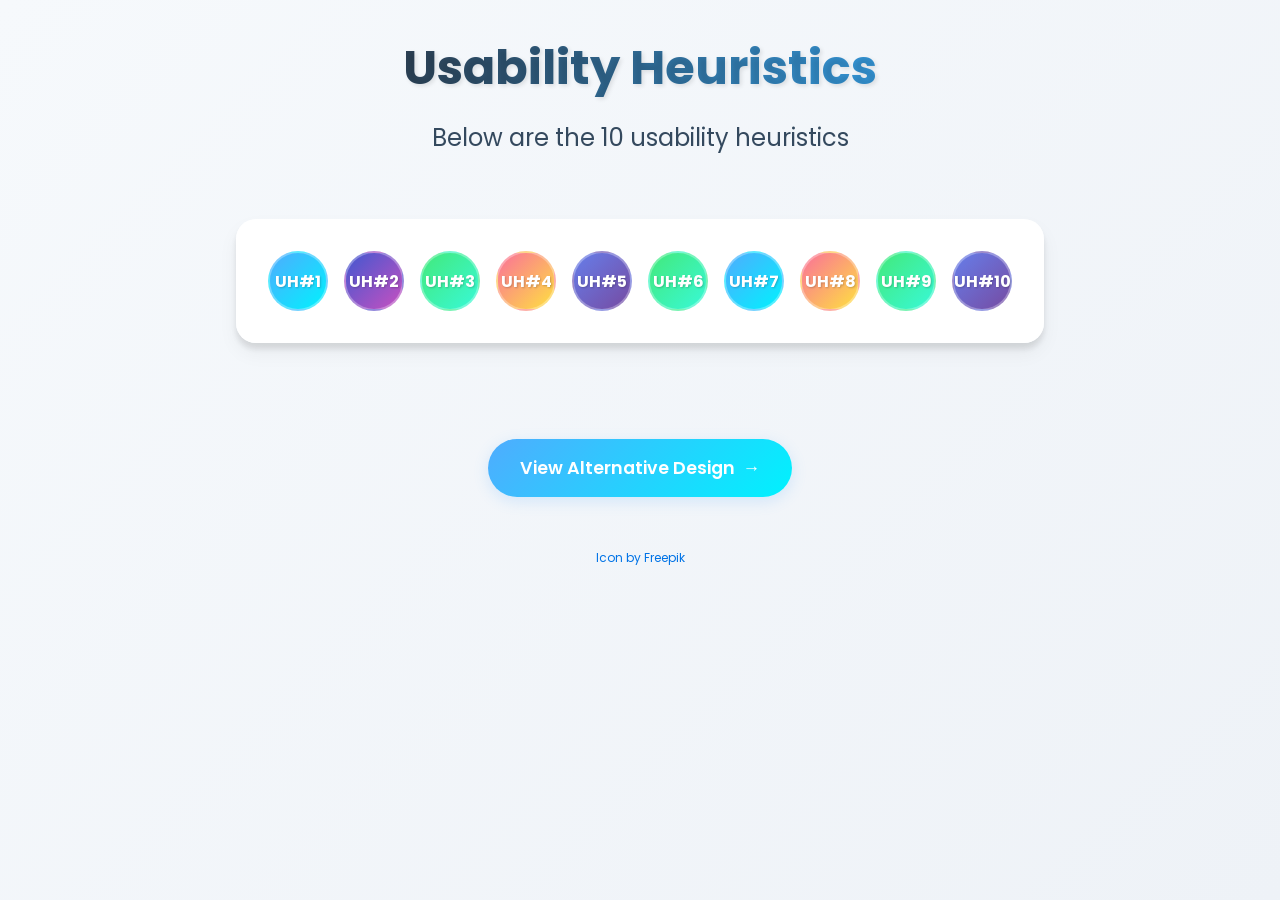
<file: index.html>
<!DOCTYPE html>
<html lang="en">
  <head>
    <meta charset="UTF-8" />
    <meta name="viewport" content="width=device-width, initial-scale=1.0" />
    <title>Usability Heuristics Fisheye Menu</title>
    <link rel="stylesheet" href="style.css" />
    <link
      href="https://fonts.googleapis.com/css2?family=Poppins:wght@400;600;700&display=swap"
      rel="stylesheet"
    />
    <link rel="icon" href="assets/favicon.ico" type="image/x-icon" />
  </head>
  <body>
    <div class="container">
      <header>
        <h1>Usability Heuristics</h1>
        <h2>Below are the 10 usability heuristics</h2>
      </header>

      <div class="menu-container">
        <div
          class="menu-item"
          data-description="Keep users informed about what's going on through appropriate feedback within reasonable time."
        >
          <span class="label">UH#1</span>
          <span class="details">Visibility of system status</span>
        </div>
        <div
          class="menu-item"
          data-description="Speak the users' language. Follow real-world conventions, making information appear natural and logical."
        >
          <span class="label">UH#2</span>
          <span class="details">Match between system and real world</span>
        </div>
        <div
          class="menu-item"
          data-description="Users often make mistakes. Support undo and redo actions, and provide clear emergency exits."
        >
          <span class="label">UH#3</span>
          <span class="details">User control and freedom</span>
        </div>
        <div
          class="menu-item"
          data-description="Follow platform conventions. Users shouldn't wonder whether different words, situations, or actions mean the same thing."
        >
          <span class="label">UH#4</span>
          <span class="details">Consistency and standards</span>
        </div>
        <div
          class="menu-item"
          data-description="Prevent problems from occurring. Either eliminate error-prone conditions or check for them and present users with confirmation options."
        >
          <span class="label">UH#5</span>
          <span class="details">Error prevention</span>
        </div>
        <div
          class="menu-item"
          data-description="Minimize user memory load. Make objects, actions, and options visible. Instructions should be visible or easily retrievable."
        >
          <span class="label">UH#6</span>
          <span class="details">Recognition rather than recall</span>
        </div>
        <div
          class="menu-item"
          data-description="Accelerators speed up interaction for expert users. Allow users to tailor frequent actions."
        >
          <span class="label">UH#7</span>
          <span class="details">Flexibility and efficiency</span>
        </div>
        <div
          class="menu-item"
          data-description="Dialogues should contain only relevant information. Every extra unit of information competes with relevant units."
        >
          <span class="label">UH#8</span>
          <span class="details">Aesthetic and minimalist design</span>
        </div>
        <div
          class="menu-item"
          data-description="Error messages should be expressed in plain language, precisely indicate the problem, and constructively suggest a solution."
        >
          <span class="label">UH#9</span>
          <span class="details">Help users with errors</span>
        </div>
        <div
          class="menu-item"
          data-description="Help and documentation should be easy to search, focused on user's task, list concrete steps, and not be too large."
        >
          <span class="label">UH#10</span>
          <span class="details">Help and documentation</span>
        </div>
      </div>
      <div id="tooltip" class="tooltip"></div>
    </div>
    <!-- Button to redirect to alternative design -->
    <div class="button-container">
      <a href="design2.html" class="next-design-btn">
        View Alternative Design
        <span class="arrow">→</span>
      </a>
    </div>
    <footer>
      <p>
        <a href="https://www.freepik.com/icons/favicon">Icon by Freepik</a>
      </p>
    </footer>

    <script src="script.js"></script>
  </body>
</html>
</file>
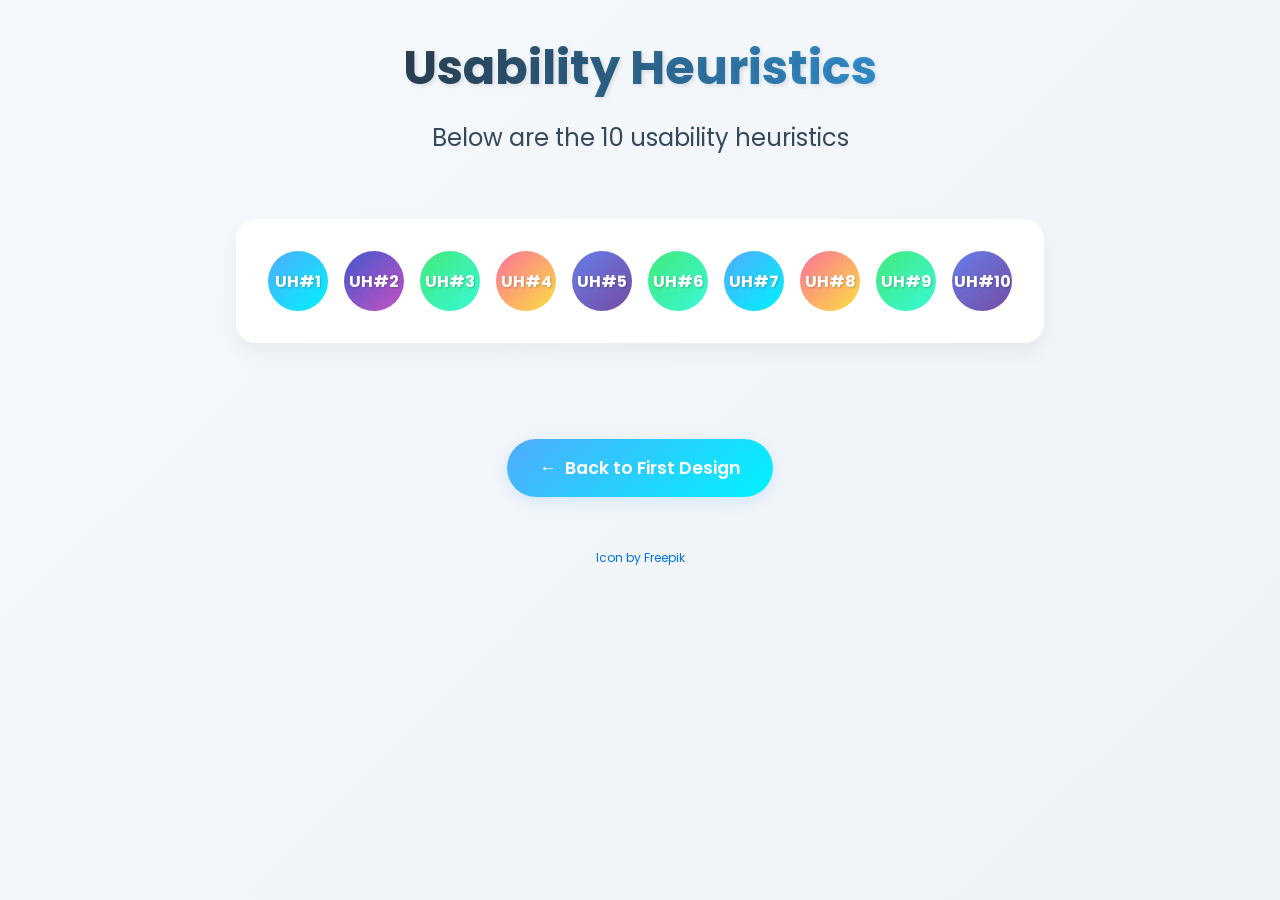
<file: design2.html>
<!DOCTYPE html>
<html lang="en">
  <head>
    <meta charset="UTF-8" />
    <meta name="viewport" content="width=device-width, initial-scale=1.0" />
    <title>Usability Heuristics Fisheye Menu</title>
    <link
      href="https://fonts.googleapis.com/css2?family=Poppins:wght@400;600;700&display=swap"
      rel="stylesheet"
    />
    <link rel="stylesheet" href="style-design2.css" />
    <link rel="icon" href="assets/favicon.ico" type="image/x-icon" />
  </head>
  <body>
    <div class="container">
      <header>
        <h1>Usability Heuristics</h1>
        <h2>Below are the 10 usability heuristics</h2>
      </header>

      <div class="menu-container">
        <div
          class="menu-item"
          data-description="Keep users informed about what's going on through appropriate feedback within reasonable time."
        >
          <span class="label">UH#1</span>
          <span class="details">Visibility of system status</span>
        </div>
        <!-- Repeat for other menu items -->
        <div
          class="menu-item"
          data-description="Speak the users' language. Follow real-world conventions, making information appear natural and logical."
        >
          <span class="label">UH#2</span>
          <span class="details">Match between system and real world</span>
        </div>
        <div
          class="menu-item"
          data-description="Users often make mistakes. Support undo and redo actions, and provide clear emergency exits."
        >
          <span class="label">UH#3</span>
          <span class="details">User control and freedom</span>
        </div>
        <div
          class="menu-item"
          data-description="Follow platform conventions. Users shouldn't wonder whether different words, situations, or actions mean the same thing."
        >
          <span class="label">UH#4</span>
          <span class="details">Consistency and standards</span>
        </div>
        <div
          class="menu-item"
          data-description="Prevent problems from occurring. Either eliminate error-prone conditions or check for them and present users with confirmation options."
        >
          <span class="label">UH#5</span>
          <span class="details">Error prevention</span>
        </div>
        <div
          class="menu-item"
          data-description="Minimize user memory load. Make objects, actions, and options visible. Instructions should be visible or easily retrievable."
        >
          <span class="label">UH#6</span>
          <span class="details">Recognition rather than recall</span>
        </div>
        <div
          class="menu-item"
          data-description="Accelerators speed up interaction for expert users. Allow users to tailor frequent actions."
        >
          <span class="label">UH#7</span>
          <span class="details">Flexibility and efficiency</span>
        </div>
        <div
          class="menu-item"
          data-description="Dialogues should contain only relevant information. Every extra unit of information competes with relevant units."
        >
          <span class="label">UH#8</span>
          <span class="details">Aesthetic and minimalist design</span>
        </div>
        <div
          class="menu-item"
          data-description="Error messages should be expressed in plain language, precisely indicate the problem, and constructively suggest a solution."
        >
          <span class="label">UH#9</span>
          <span class="details">Help users with errors</span>
        </div>
        <div
          class="menu-item"
          data-description="Help and documentation should be easy to search, focused on user's task, list concrete steps, and not be too large."
        >
          <span class="label">UH#10</span>
          <span class="details">Help and documentation</span>
        </div>
      </div>
      <div id="tooltip" class="tooltip"></div>
    </div>
    <div class="button-container">
      <a href="index.html" class="next-design-btn">
        <span class="arrow">←</span>
        Back to First Design
      </a>
    </div>

    <footer>
      <p>
        <a href="https://www.freepik.com/icons/favicon">Icon by Freepik</a>
      </p>
    </footer>
    <!-- <script src="Design-2/script.js"></script> -->
  </body>
</html>
</file>
<file: style.css>
* {
  margin: 0;
  padding: 0;
  box-sizing: border-box;
}

body {
  min-height: 100vh;
  background: linear-gradient(135deg, #f6f9fc 0%, #eef2f7 100%);
  font-family: "Poppins", sans-serif;
  color: #2c3e50;
}

.container {
  display: flex;
  flex-direction: column;
  align-items: center;
  padding: 2rem;
  gap: 2rem;
}

header {
  text-align: center;
  margin-bottom: 2rem;
}

h1 {
  font-size: 3rem;
  font-weight: 700;
  margin-bottom: 1rem;
  background: linear-gradient(120deg, #2c3e50, #3498db);
  -webkit-background-clip: text;
  background-clip: text;
  color: transparent;
  text-shadow: 2px 2px 4px rgba(0, 0, 0, 0.1);
}

h2 {
  font-size: 1.5rem;
  font-weight: 400;
  color: #34495e;
}

.menu-container {
  background: rgba(255, 255, 255, 0.95);
  padding: 2rem;
  border-radius: 20px;
  display: flex;
  align-items: center;
  gap: 1rem;
  flex-wrap: wrap;
  justify-content: center;
  max-width: 1200px;
  box-shadow: 0 10px 20px rgba(0, 0, 0, 0.05), 0 6px 6px rgba(0, 0, 0, 0.1),
    inset 0 0 0 1px rgba(255, 255, 255, 0.1);
  backdrop-filter: blur(10px);
}

.menu-item {
  width: 60px;
  height: 60px;
  background: linear-gradient(135deg, #4facfe 0%, #00f2fe 100%);
  border-radius: 50%;
  display: flex;
  justify-content: center;
  align-items: center;
  color: white;
  font-weight: bold;
  transition: all 0.3s ease;
  cursor: pointer;
  position: relative;
  border: 2px solid rgba(255, 255, 255, 0.3);
}

.menu-item:hover {
  width: 120px;
  height: 120px;
  background: linear-gradient(135deg, #0061ff 0%, #60efff 100%);
  z-index: 1;
  transform: scale(1.1);
  box-shadow: 0 10px 20px rgba(0, 0, 0, 0.15), 0 3px 6px rgba(0, 0, 0, 0.1),
    inset 0 0 0 1px rgba(255, 255, 255, 0.2);
}

.menu-item .label {
  font-size: 1rem;
  text-shadow: 1px 1px 2px rgba(0, 0, 0, 0.2);
}

.menu-item:hover .label {
  display: none;
}

.menu-item .details {
  display: none;
  text-align: center;
  font-size: 0.9rem;
  padding: 0.5rem;
  line-height: 1.2;
  text-shadow: 1px 1px 2px rgba(0, 0, 0, 0.2);
}

.menu-item:hover .details {
  display: block;
}

.tooltip {
  position: fixed;
  display: none;
  background: linear-gradient(135deg, #2c3e50 0%, #3498db 100%);
  color: white;
  padding: 1rem;
  border-radius: 8px;
  max-width: 300px;
  font-size: 0.9rem;
  z-index: 1000;
  box-shadow: 0 4px 15px rgba(0, 0, 0, 0.15);
  pointer-events: none;
  transition: opacity 0.3s ease;
  border: 1px solid rgba(255, 255, 255, 0.1);
  backdrop-filter: blur(5px);
}
.button-container {
  display: flex;
  justify-content: center;
  padding: 2rem;
  margin-top: 2rem;
}

.next-design-btn {
  background: linear-gradient(135deg, #4facfe 0%, #00f2fe 100%);
  color: white;
  padding: 1rem 2rem;
  border-radius: 50px;
  text-decoration: none;
  font-weight: 600;
  font-size: 1.1rem;
  transition: all 0.3s ease;
  box-shadow: 0 4px 15px rgba(79, 172, 254, 0.2);
  display: flex;
  align-items: center;
  gap: 0.5rem;
}

.next-design-btn:hover {
  transform: translateY(-2px);
  box-shadow: 0 6px 20px rgba(79, 172, 254, 0.4);
  background: linear-gradient(135deg, #0061ff 0%, #60efff 100%);
}

.next-design-btn .arrow {
  transition: transform 0.3s ease;
}

.next-design-btn:hover .arrow {
  transform: translateX(5px);
}

/* Responsive styles */
@media screen and (max-width: 480px) {
  .next-design-btn {
    font-size: 1rem;
    padding: 0.8rem 1.5rem;
  }

  .button-container {
    padding: 1.5rem;
    margin-top: 1.5rem;
  }
}
.menu-item.active {
  animation: pulse 1.5s infinite;
  background: linear-gradient(135deg, #0061ff 0%, #60efff 100%);
}

@keyframes pulse {
  0% {
    transform: scale(1);
    box-shadow: 0 0 0 0 rgba(79, 172, 254, 0.4);
  }
  70% {
    transform: scale(1.05);
    box-shadow: 0 0 0 15px rgba(79, 172, 254, 0);
  }
  100% {
    transform: scale(1);
    box-shadow: 0 0 0 0 rgba(79, 172, 254, 0);
  }
}

/* Generate different gradients for each menu item */
.menu-item:nth-child(2n) {
  background: linear-gradient(135deg, #4158d0 0%, #c850c0 100%);
}

.menu-item:nth-child(3n) {
  background: linear-gradient(135deg, #43e97b 0%, #38f9d7 100%);
}

.menu-item:nth-child(4n) {
  background: linear-gradient(135deg, #fa709a 0%, #fee140 100%);
}

.menu-item:nth-child(5n) {
  background: linear-gradient(135deg, #667eea 0%, #764ba2 100%);
}

/* Hover states for different items */
.menu-item:nth-child(2n):hover {
  background: linear-gradient(135deg, #3545a7 0%, #a341a0 100%);
}

.menu-item:nth-child(3n):hover {
  background: linear-gradient(135deg, #37c367 0%, #2ed6b7 100%);
}

.menu-item:nth-child(4n):hover {
  background: linear-gradient(135deg, #e55b82 0%, #ebc937 100%);
}

.menu-item:nth-child(5n):hover {
  background: linear-gradient(135deg, #5468c4 0%, #633d89 100%);
}

/* Rest of the media queries remain the same */
@media screen and (max-width: 768px) {
  /* ... same existing code ... */
}

@media screen and (max-width: 480px) {
  /* ... same existing code ... */
}

@media (hover: none) {
  /* ...same existing code ... */
}

@media screen and (max-width: 360px) {
  /* ...same existing code ... */
}
footer {
  font-size: 12px;
  text-align: center;
  color: #666;
  margin-top: 20px;
}

footer a {
  color: #0073e6;
  text-decoration: none;
}

footer a:hover {
  text-decoration: underline;
}
</file>
<file: style-design2.css>
* {
  margin: 0;
  padding: 0;
  box-sizing: border-box;
}

body {
  min-height: 100vh;
  background: linear-gradient(135deg, #f6f9fc 0%, #eef2f7 100%);
  font-family: "Poppins", sans-serif;
  color: #2c3e50;
}

.container {
  display: flex;
  flex-direction: column;
  align-items: center;
  padding: 2rem;
  gap: 2rem;
}

header {
  text-align: center;
  margin-bottom: 2rem;
}

h1 {
  font-size: 3rem;
  font-weight: 700;
  margin-bottom: 1rem;
  background: linear-gradient(120deg, #2c3e50, #3498db);
  -webkit-background-clip: text;
  background-clip: text;
  color: transparent;
  text-shadow: 2px 2px 4px rgba(0, 0, 0, 0.1);
}

h2 {
  font-size: 1.5rem;
  font-weight: 400;
  color: #34495e;
}

.menu-container {
  background: rgba(255, 255, 255, 0.95);
  padding: 2rem;
  border-radius: 20px;
  display: flex;
  align-items: center;
  gap: 1rem;
  flex-wrap: wrap;
  justify-content: center;
  max-width: 1200px;
  box-shadow: 0 10px 20px rgba(0, 0, 0, 0.05);
  backdrop-filter: blur(10px);
}

.menu-item {
  width: 60px;
  height: 60px;
  background: linear-gradient(135deg, #4facfe 0%, #00f2fe 100%);
  border-radius: 50%;
  display: flex;
  justify-content: center;
  align-items: center;
  color: white;
  font-weight: bold;
  transition: all 0.3s ease;
  cursor: pointer;
  position: relative;
}

.menu-item:hover {
  width: 120px;
  height: 120px;
  z-index: 1;
  transform: scale(1.1);
  box-shadow: 0 10px 20px rgba(0, 0, 0, 0.15);
}

.menu-item .label {
  font-size: 1rem;
  transition: all 0.3s ease;
  text-shadow: 1px 1px 2px rgba(0, 0, 0, 0.2);
}

.menu-item:hover .label {
  font-size: 1.5rem;
}

.menu-item .details {
  position: absolute; /* Takes it out of normal flow */
  top: -40px; /* Positions above the circle */
  left: 50%; /* Centers horizontally */
  transform: translateX(-50%); /* Perfect centering */
  background: rgba(44, 62, 80, 0.9);
  color: white;
  padding: 0.5rem 1rem;
  border-radius: 4px;
  font-size: 0.8rem;
  white-space: nowrap; /* Prevents text wrapping */
  opacity: 0; /* Initially invisible */
  transition: opacity 0.3s ease; /* Fade in/out smoothly */
  pointer-events: none; /* Prevents interference with hover */
}

.menu-item:hover .details {
  opacity: 1; /* Makes visible when hovering */
}

.tooltip {
  position: fixed;
  display: none;
  background: linear-gradient(135deg, #2c3e50 0%, #3498db 100%);
  color: white;
  padding: 1rem;
  border-radius: 8px;
  max-width: 300px;
  font-size: 0.9rem;
  z-index: 1000;
  box-shadow: 0 4px 15px rgba(0, 0, 0, 0.15);
  pointer-events: none;
}

/* Add these button styles to your existing styles section */
.button-container {
  display: flex;
  justify-content: center;
  padding: 2rem;
  margin-top: 2rem;
}

.next-design-btn {
  background: linear-gradient(135deg, #4facfe 0%, #00f2fe 100%);
  color: white;
  padding: 1rem 2rem;
  border-radius: 50px;
  text-decoration: none;
  font-weight: 600;
  font-size: 1.1rem;
  transition: all 0.3s ease;
  box-shadow: 0 4px 15px rgba(79, 172, 254, 0.2);
  display: flex;
  align-items: center;
  gap: 0.5rem;
}

.next-design-btn:hover {
  transform: translateY(-2px);
  box-shadow: 0 6px 20px rgba(79, 172, 254, 0.4);
  background: linear-gradient(135deg, #0061ff 0%, #60efff 100%);
}

.next-design-btn .arrow {
  transition: transform 0.3s ease;
}

.next-design-btn:hover .arrow {
  transform: translateX(-5px); /* Changed to move left instead of right */
}

/* Responsive styles */
@media screen and (max-width: 480px) {
  .next-design-btn {
    font-size: 1rem;
    padding: 0.8rem 1.5rem;
  }

  .button-container {
    padding: 1.5rem;
    margin-top: 1.5rem;
  }
}

/* Generate different gradients for each menu item */
.menu-item:nth-child(2n) {
  background: linear-gradient(135deg, #4158d0 0%, #c850c0 100%);
}

.menu-item:nth-child(3n) {
  background: linear-gradient(135deg, #43e97b 0%, #38f9d7 100%);
}

.menu-item:nth-child(4n) {
  background: linear-gradient(135deg, #fa709a 0%, #fee140 100%);
}

.menu-item:nth-child(5n) {
  background: linear-gradient(135deg, #667eea 0%, #764ba2 100%);
}

.menu-item.active {
  animation: pulse 1.5s infinite;
}

@keyframes pulse {
  0% {
    transform: scale(1);
    box-shadow: 0 0 0 0 rgba(79, 172, 254, 0.4);
  }
  70% {
    transform: scale(1.05);
    box-shadow: 0 0 0 15px rgba(79, 172, 254, 0);
  }
  100% {
    transform: scale(1);
    box-shadow: 0 0 0 0 rgba(79, 172, 254, 0);
  }
}
footer {
  font-size: 12px;
  text-align: center;
  color: #666;
  margin-top: 20px;
}

footer a {
  color: #0073e6;
  text-decoration: none;
}

footer a:hover {
  text-decoration: underline;
}
</file>
